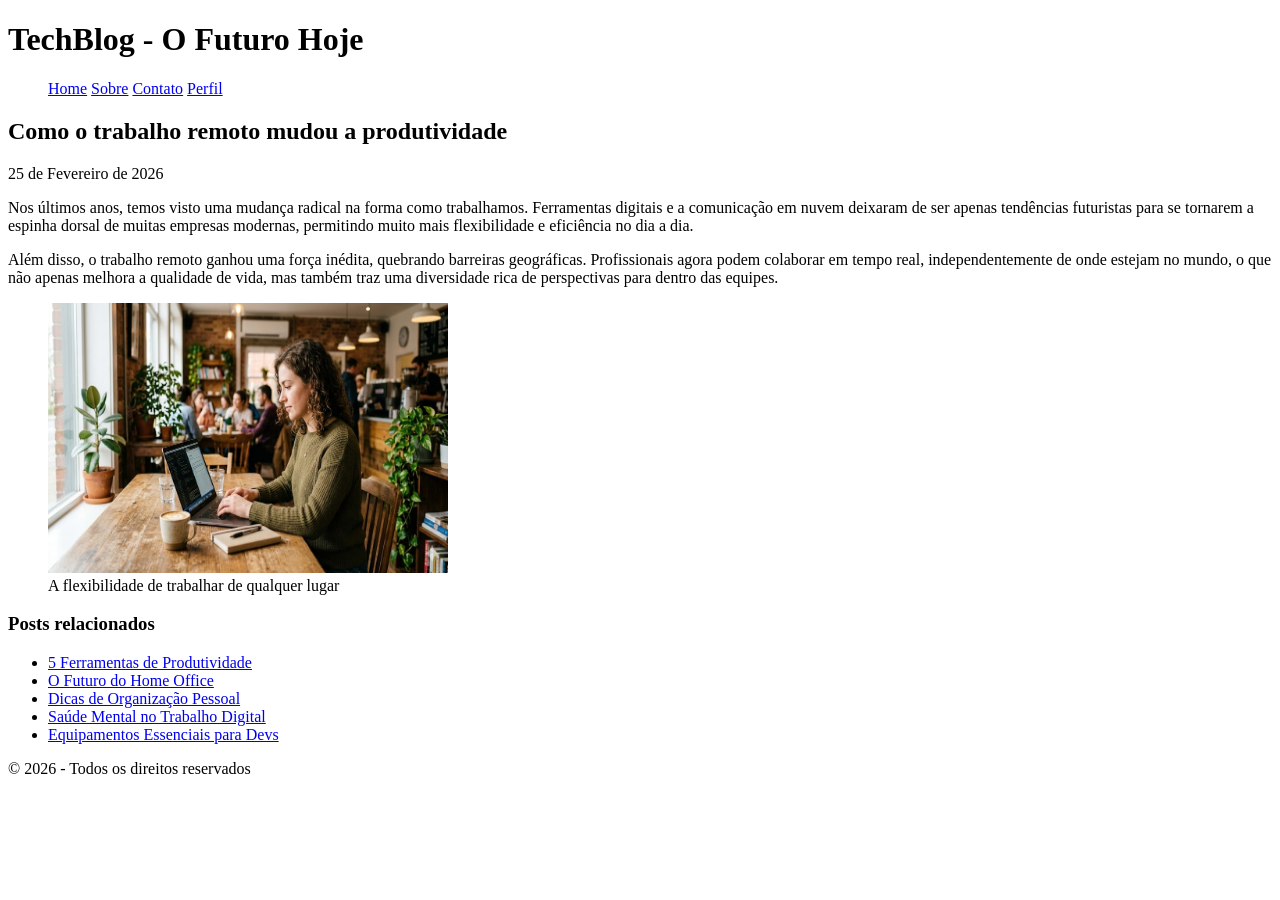
<file: primeirobi/atv1/index.html>
<!DOCTYPE html>
<html lang="pt-BR">
<head>
    <meta charset="UTF-8">
    <meta name="viewport" content="width=device-width, initial-scale=1.0">
    <title>O Impacto do Trabalho Remoto</title>
</head>
<body>
    <header>
        <h1>TechBlog - O Futuro Hoje</h1>
        <nav>
            <ul>
                <a href="*">Home</a>
                <a href="*">Sobre</a>
                <a href="*">Contato</a>
                <a href="*">Perfil</a>
            </ul>
        </nav>
    </header>
    <main>
        <article>
            <h2>Como o trabalho remoto mudou a produtividade</h2>
            <time datetime="2026-02-25">25 de Fevereiro de 2026</time>
            <p>Nos últimos anos, temos visto uma mudança radical na forma como trabalhamos. Ferramentas digitais e a comunicação em nuvem deixaram de ser apenas tendências futuristas para se tornarem a espinha dorsal de muitas empresas modernas, permitindo muito mais flexibilidade e eficiência no dia a dia.</p>
            <p>Além disso, o trabalho remoto ganhou uma força inédita, quebrando barreiras geográficas. Profissionais agora podem colaborar em tempo real, independentemente de onde estejam no mundo, o que não apenas melhora a qualidade de vida, mas também traz uma diversidade rica de perspectivas para dentro das equipes.</p>
            <figure>
                <img src="img1.jpg" width="400" height="270" alt="Pessoa digitando em um notebook em um café">
                <figcaption>A flexibilidade de trabalhar de qualquer lugar</figcaption>
            </figure>
        </article>
    </main>
    <aside>
        <h3>Posts relacionados</h3>
        <ul>
            <li><a href="*">5 Ferramentas de Produtividade</a></li>
            <li><a href="*">O Futuro do Home Office</a></li>
            <li><a href="*">Dicas de Organização Pessoal</a></li>
            <li><a href="*">Saúde Mental no Trabalho Digital</a></li>
            <li><a href="*">Equipamentos Essenciais para Devs</a></li>
        </ul>
    </aside>
    <footer>
        <p>&copy; 2026 - Todos os direitos reservados</p>
    </footer>
</body>
</html>
</file>
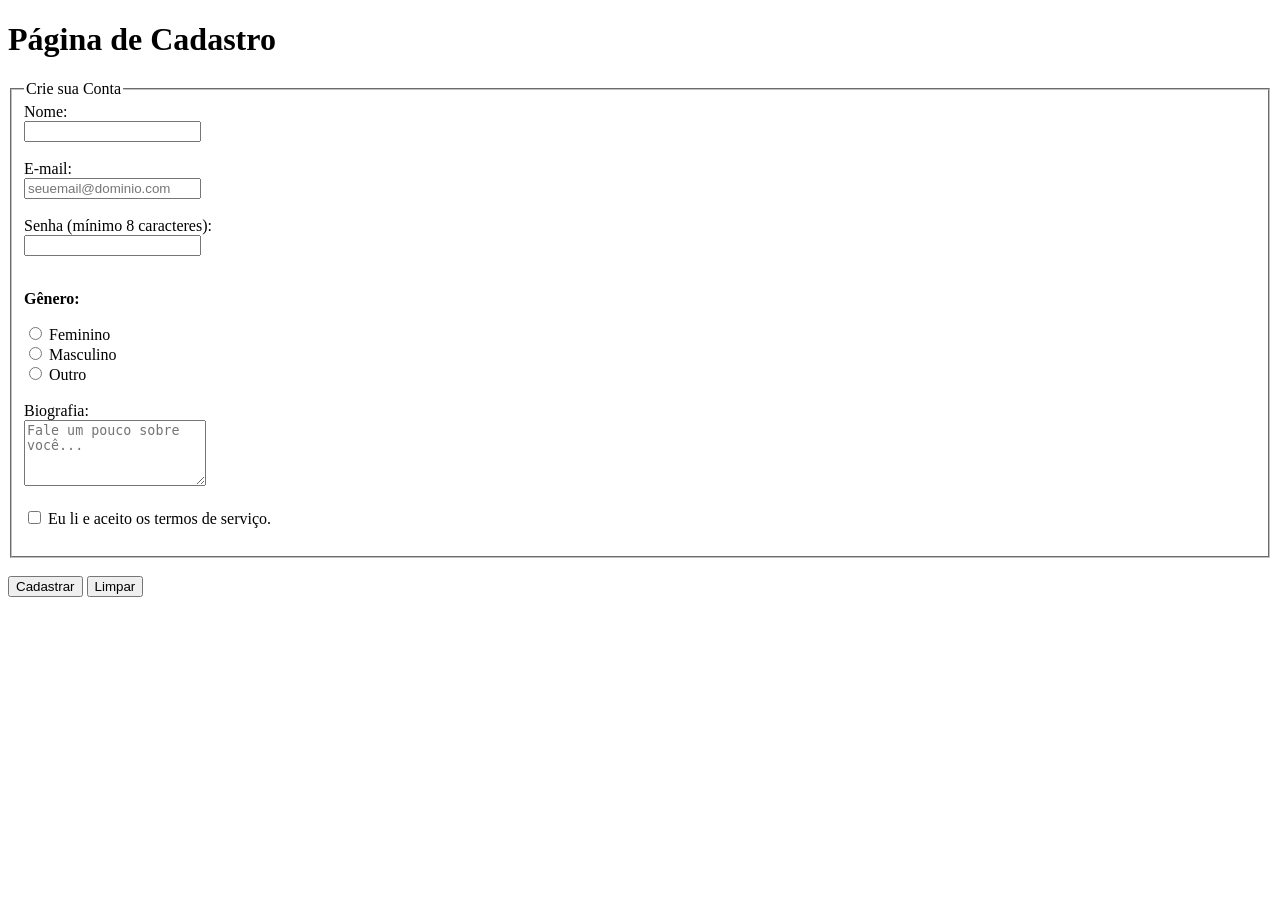
<file: primeirobi/atv2/index.html>
<!DOCTYPE html>
<html lang="pt-BR">
<head>
    <meta charset="UTF-8">
    <meta name="viewport" content="width=device-width, initial-scale=1.0">
    <title>Página de Cadastro</title>
</head>
<body>

    <h1>Página de Cadastro</h1>

    <form action="#" method="POST">
        <fieldset>
            <legend>Crie sua Conta</legend>

            <label for="nome">Nome:</label><br>
            <input type="text" id="nome" name="nome"><br><br>

            <label for="email">E-mail:</label><br>
            <input type="email" id="email" name="email" placeholder="seuemail@dominio.com" required><br><br>

            <label for="senha">Senha (mínimo 8 caracteres):</label><br>
            <input type="password" id="senha" name="senha" minlength="8" required><br><br>

            <p><strong>Gênero:</strong></p>
            <input type="radio" id="feminino" name="genero" value="feminino">
            <label for="feminino">Feminino</label><br>
            
            <input type="radio" id="masculino" name="genero" value="masculino">
            <label for="masculino">Masculino</label><br>

            <input type="radio" id="outro" name="genero" value="outro">
            <label for="outro">Outro</label><br><br>

            <label for="biografia">Biografia:</label><br>
            <textarea id="biografia" name="biografia" rows="4" placeholder="Fale um pouco sobre você..."></textarea><br><br>

            <input type="checkbox" id="termos" name="termos" required>
            <label for="termos">Eu li e aceito os termos de serviço.</label><br><br>
        </fieldset>
        <br>
        <input type="submit" value="Cadastrar">
        <input type="reset" value="Limpar">
    </form>

</body>
</html>
</file>
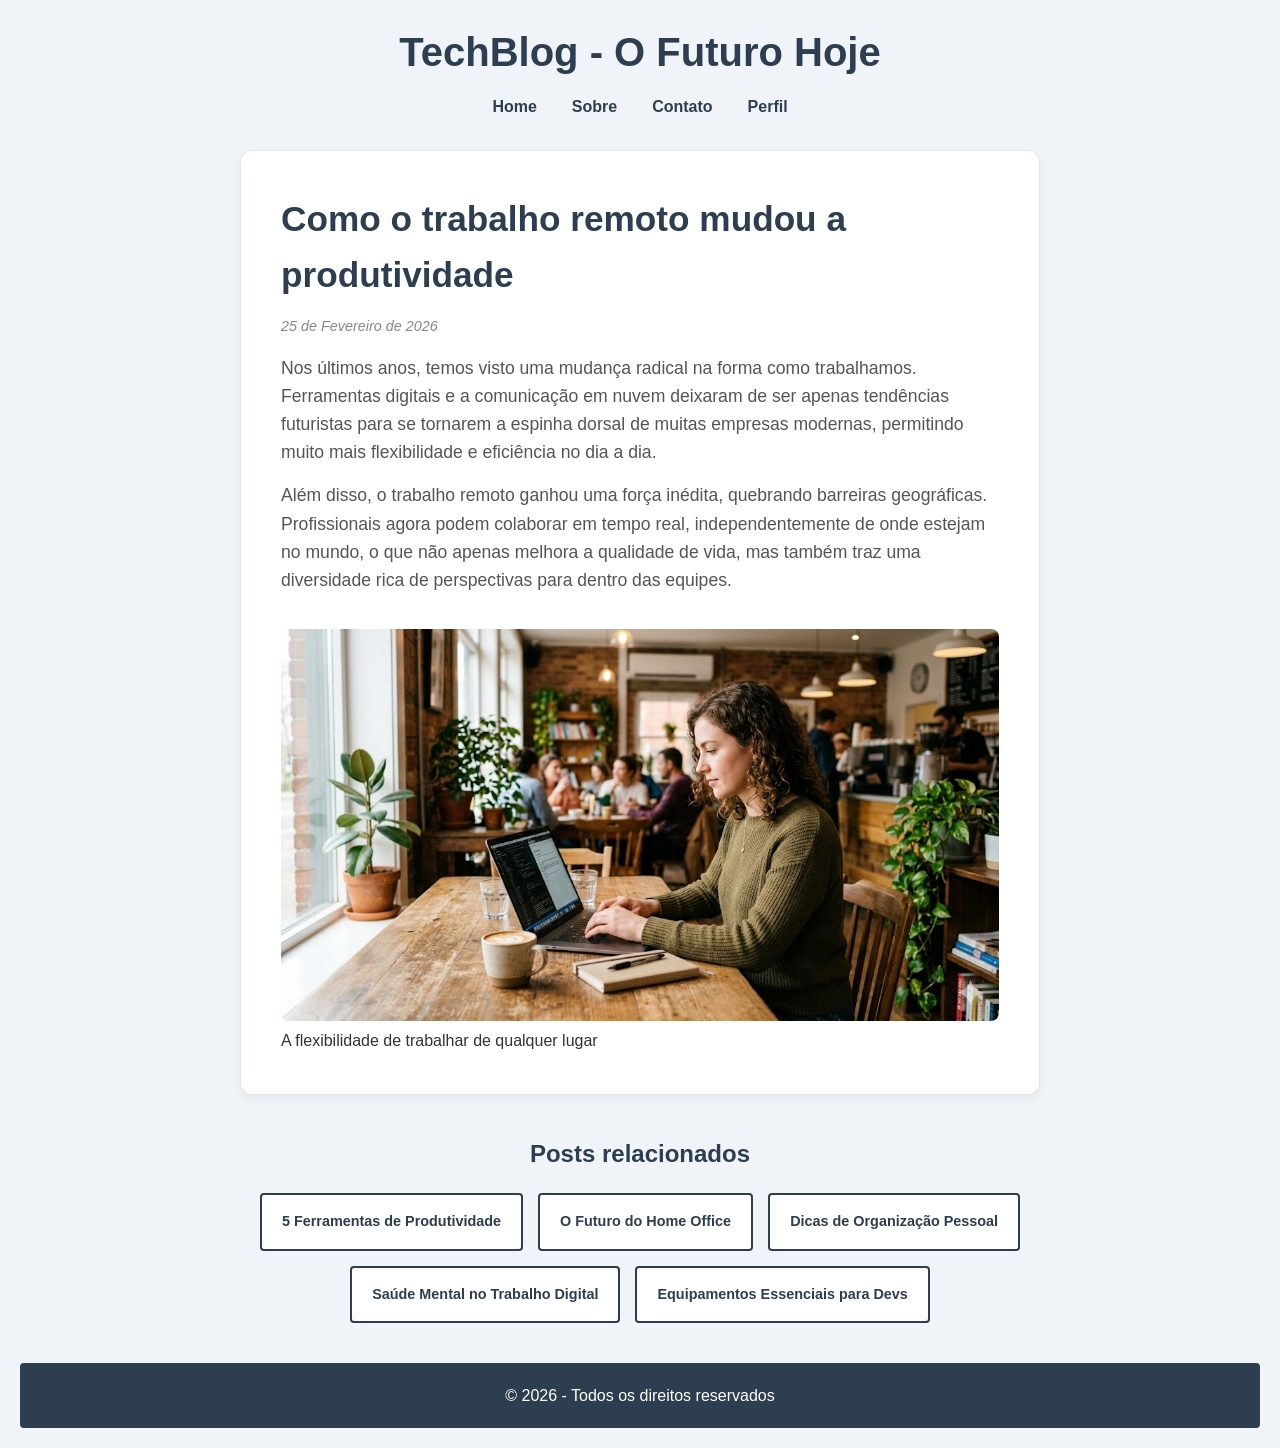
<file: primeirobi/atv3/index.html>
<!DOCTYPE html>
<html lang="pt-BR">
<head>
    <meta charset="UTF-8">
    <meta name="viewport" content="width=device-width, initial-scale=1.0">
    <title>O Impacto do Trabalho Remoto</title>
    <link rel="stylesheet" href="style.css">
</head>
<body>
    <header>
        <h1>TechBlog - O Futuro Hoje</h1>
        <nav>
            <ul>
                <li><a href="#">Home</a></li>
                <li><a href="#">Sobre</a></li>
                <li><a href="#">Contato</a></li>
                <li><a href="#">Perfil</a></li>
            </ul>
        </nav>
    </header>
    <main>
        <article>
            <h2>Como o trabalho remoto mudou a produtividade</h2>
            <time datetime="2026-02-25">25 de Fevereiro de 2026</time>
            <p>Nos últimos anos, temos visto uma mudança radical na forma como trabalhamos. Ferramentas digitais e a comunicação em nuvem deixaram de ser apenas tendências futuristas para se tornarem a espinha dorsal de muitas empresas modernas, permitindo muito mais flexibilidade e eficiência no dia a dia.</p>
            <p>Além disso, o trabalho remoto ganhou uma força inédita, quebrando barreiras geográficas. Profissionais agora podem colaborar em tempo real, independentemente de onde estejam no mundo, o que não apenas melhora a qualidade de vida, mas também traz uma diversidade rica de perspectivas para dentro das equipes.</p>
            <figure>
                <img src="img1.jpg" alt="Pessoa digitando em um notebook em um café" class="img-fluida">
                <figcaption>A flexibilidade de trabalhar de qualquer lugar</figcaption>
            </figure>
        </article>
    </main>
    <aside>
        <h3>Posts relacionados</h3>
        <ul>
            <li><a href="#">5 Ferramentas de Produtividade</a></li>
            <li><a href="#">O Futuro do Home Office</a></li>
            <li><a href="#">Dicas de Organização Pessoal</a></li>
            <li><a href="#">Saúde Mental no Trabalho Digital</a></li>
            <li><a href="#">Equipamentos Essenciais para Devs</a></li>
        </ul>
    </aside>
    <footer>
        <p>&copy; 2026 - Todos os direitos reservados</p>
    </footer>
</body>
</html>
</file>
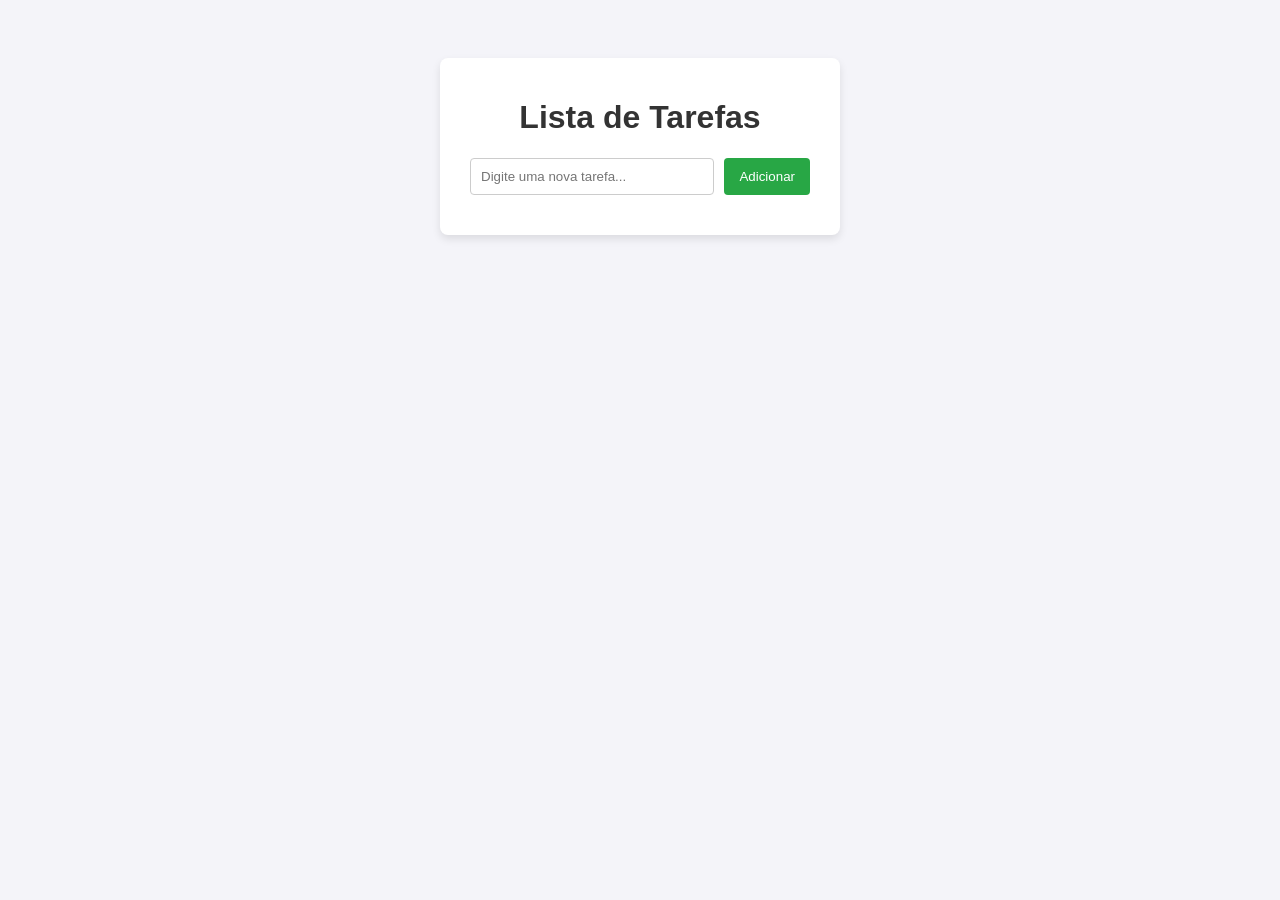
<file: primeirobi/atv6/index.html>
<!DOCTYPE html>
<html lang="pt-BR">
<head>
    <meta charset="UTF-8">
    <meta name="viewport" content="width=device-width, initial-scale=1.0">
    <title>Minha Lista de Tarefas</title>
    <link rel="stylesheet" href="style.css">
</head>
<body>
    <div class="container">
        <h1>Lista de Tarefas</h1>
        
        <div class="input-group">
            <input type="text" id="taskInput" placeholder="Digite uma nova tarefa...">
            <button id="addTaskBtn">Adicionar</button>
        </div>

        <ul id="taskList">
            </ul>
    </div>

    <script src="script.js"></script>
</body>
</html>
</file>
<file: primeirobi/atv3/style.css>
*, *::before, *::after {
    box-sizing: border-box;
    margin: 0;
    padding: 0;
}

body {
    background-color: #f0f4f8;
    font-family: 'Segoe UI', Tahoma, Geneva, Verdana, sans-serif;
    color: #333;
    line-height: 1.6;
    padding: 20px;
}

header h1 {
    font-size: 2.5rem;
    color: #2c3e50;
    text-align: center;
}

nav ul {
    list-style: none;
    display: flex;
    gap: 15px;
    margin-top: 10px;
    margin-bottom: 30px;
    justify-content: center;
}

nav a {
    text-decoration: none;
    color: #2c3e50;
    font-weight: bold;
    padding: 5px 10px;
    border-radius: 4px;
    transition: all 0.3s ease;
}

nav a:hover {
    color: #ffffff;
    background-color: #3498db;
    text-decoration: underline;
}

article {
    background-color: #ffffff;
    max-width: 800px;
    margin: 0 auto;
    padding: 40px;
    border: 1px solid #e1e8ed;
    border-radius: 12px;
    box-shadow: 0 4px 10px rgba(0, 0, 0, 0.05);
    margin-bottom: 40px;
}

article h2 {
    font-size: 2.2rem;
    color: #2c3e50;
    margin-bottom: 10px;
}

article p {
    font-size: 1.1rem;
    color: #555555;
    margin-top: 15px;
    margin-bottom: 15px;
}

time {
    color: #888;
    font-size: 0.9rem;
    font-style: italic;
}

.img-fluida {
    max-width: 100%;
    height: auto;
    border-radius: 8px;
    margin-top: 20px;
}

aside {
    max-width: 800px;
    margin: 0 auto 40px auto;
    text-align: center;
}

aside h3 {
    color: #2c3e50;
    margin-bottom: 20px;
    font-size: 1.5rem;
}

aside ul {
    list-style: none;
    display: flex;
    justify-content: center;
    flex-wrap: wrap;
    gap: 15px;
}

aside a {
    display: block;
    background-color: #ffffff;
    color: #2c3e50;
    text-decoration: none;
    padding: 15px 20px;
    border: 2px solid #2c3e50;
    border-radius: 4px;
    font-weight: bold;
    font-size: 0.9rem;
    transition: background-color 0.3s ease;
}

aside a:hover {
    background-color: #e1e8ed;
}

footer {
    text-align: center;
    padding: 20px;
    background-color: #2c3e50;
    color: #ffffff;
    margin-top: 40px;
    border-radius: 4px;
}
</file>
<file: primeirobi/atv6/style.css>
* {
    box-sizing: border-box;
    font-family: sans-serif;
}

body {
    background-color: #f4f4f9;
    display: flex;
    justify-content: center;
    padding-top: 50px;
}

.container {
    background: #fff;
    padding: 20px 30px;
    border-radius: 8px;
    box-shadow: 0 4px 8px rgba(0,0,0,0.1);
    width: 100%;
    max-width: 400px;
}

h1 {
    text-align: center;
    color: #333;
}

.input-group {
    display: flex;
    gap: 10px;
    margin-bottom: 20px;
}

input[type="text"] {
    flex: 1;
    padding: 10px;
    border: 1px solid #ccc;
    border-radius: 4px;
}

button {
    padding: 10px 15px;
    background-color: #28a745;
    color: white;
    border: none;
    border-radius: 4px;
    cursor: pointer;
}

button:hover {
    background-color: #218838;
}

ul {
    list-style-type: none;
    padding: 0;
}

li {
    background: #eee;
    margin-bottom: 10px;
    padding: 10px;
    border-radius: 4px;
    display: flex;
    align-items: center;
    gap: 10px;
    cursor: pointer;
    transition: background 0.2s;
}

li:hover {
    background: #e2e2e2;
}

.concluida .task-text {
    text-decoration: line-through;
    color: #888;
}

.task-text {
    flex: 1;
    pointer-events: none; 
}
</file>
